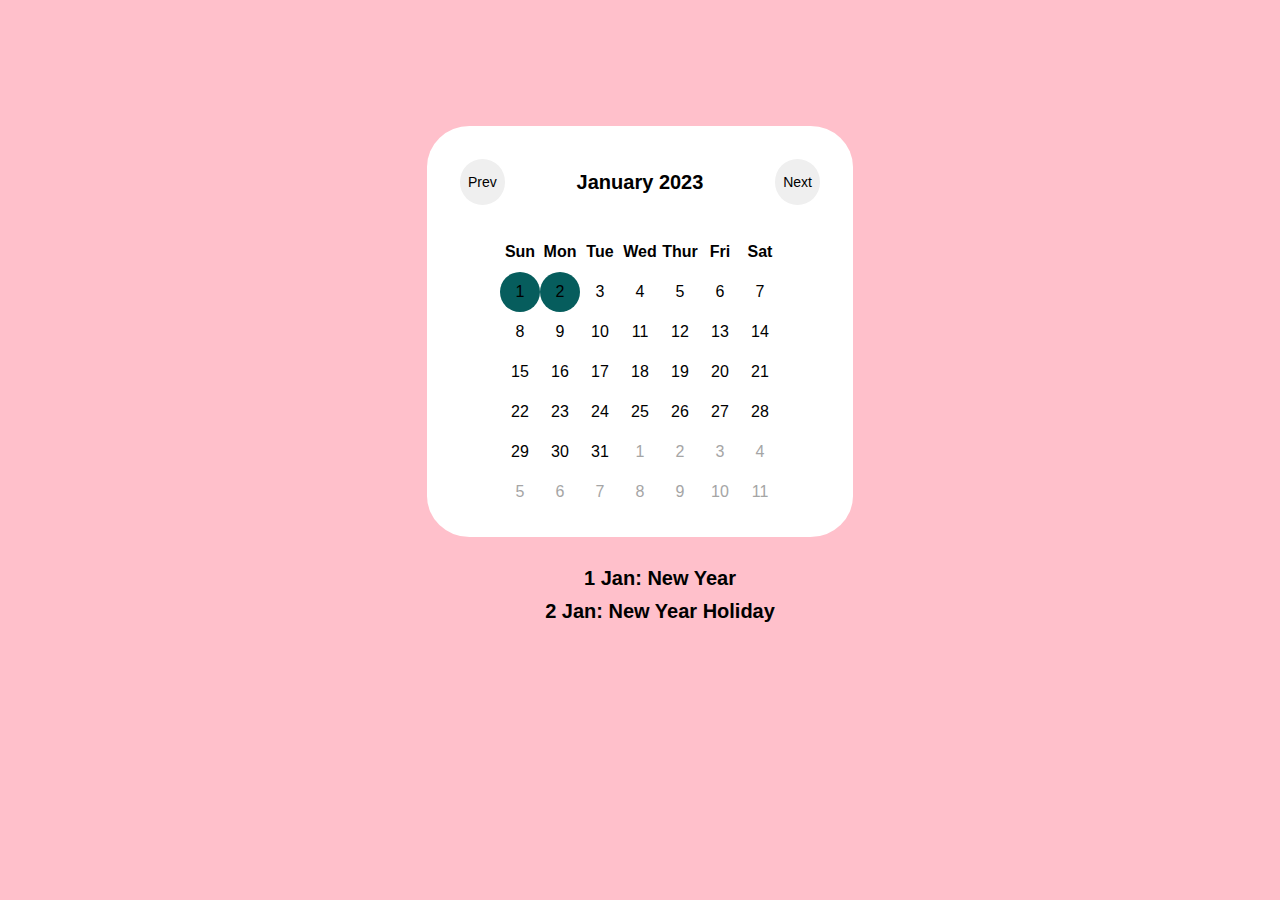
<file: Calendar/index.html>
<!DOCTYPE html>
<html lang="en" dir="ltr">
  <head>
    <meta charset="utf-8" />
    <title>2023 Calendar</title>
    <link rel="stylesheet" href="styles.css" />
  </head>

  <body>
    <div class="calendar-outer">
      <div class="calendar-head">
        <button class="previous nav-btn">Prev</button>
        <div class="current-month"></div>
        <button class="next nav-btn">Next</button>
      </div>
      <div class="calendar">
        <div class="weekdays-name">
          <div class="days-name">Sun</div>
          <div class="days-name">Mon</div>
          <div class="days-name">Tue</div>
          <div class="days-name">Wed</div>
          <div class="days-name">Thur</div>
          <div class="days-name">Fri</div>
          <div class="days-name">Sat</div>
        </div>
        <div class="calendar-days"></div>
      </div>
    </div>
    <ul id="highlights"></ul>
    <footer>
      <script src="scripts.js" charset="utf-8"></script>
    </footer>
  </body>
</html>
</file>
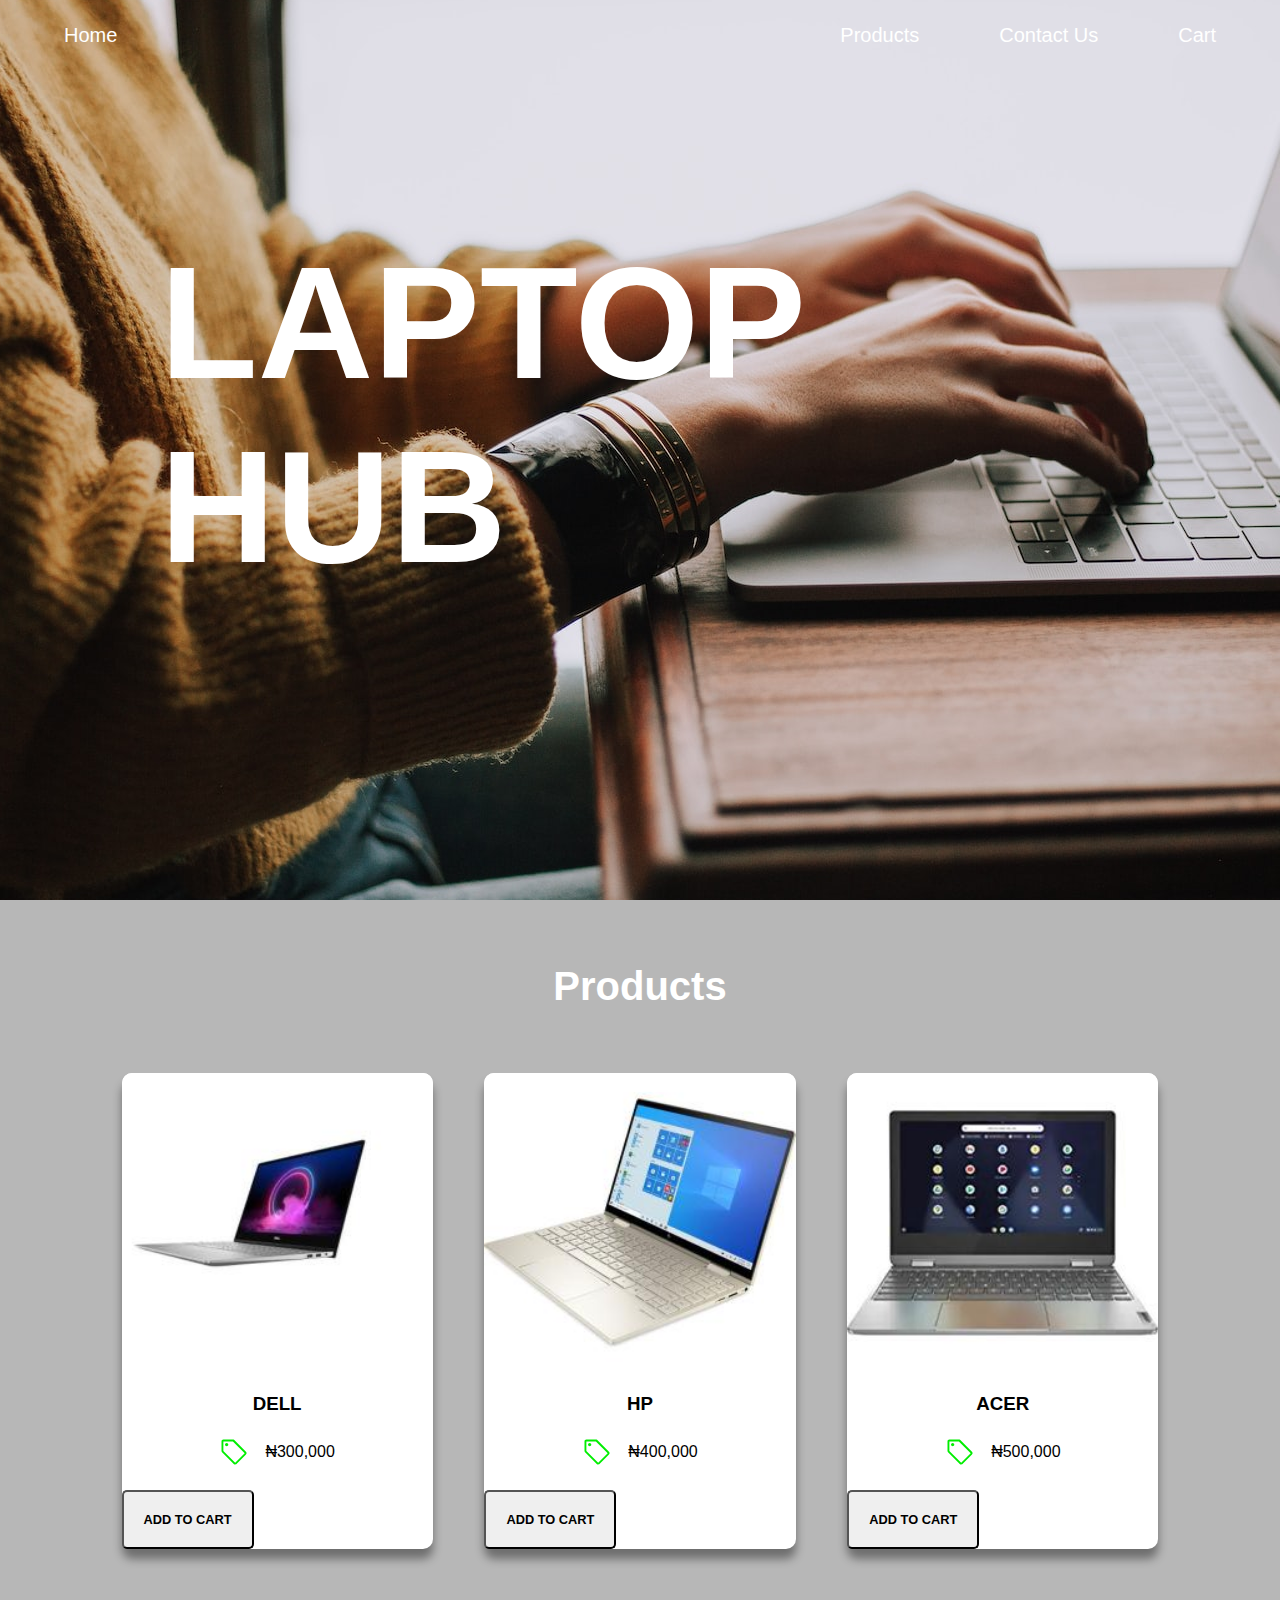
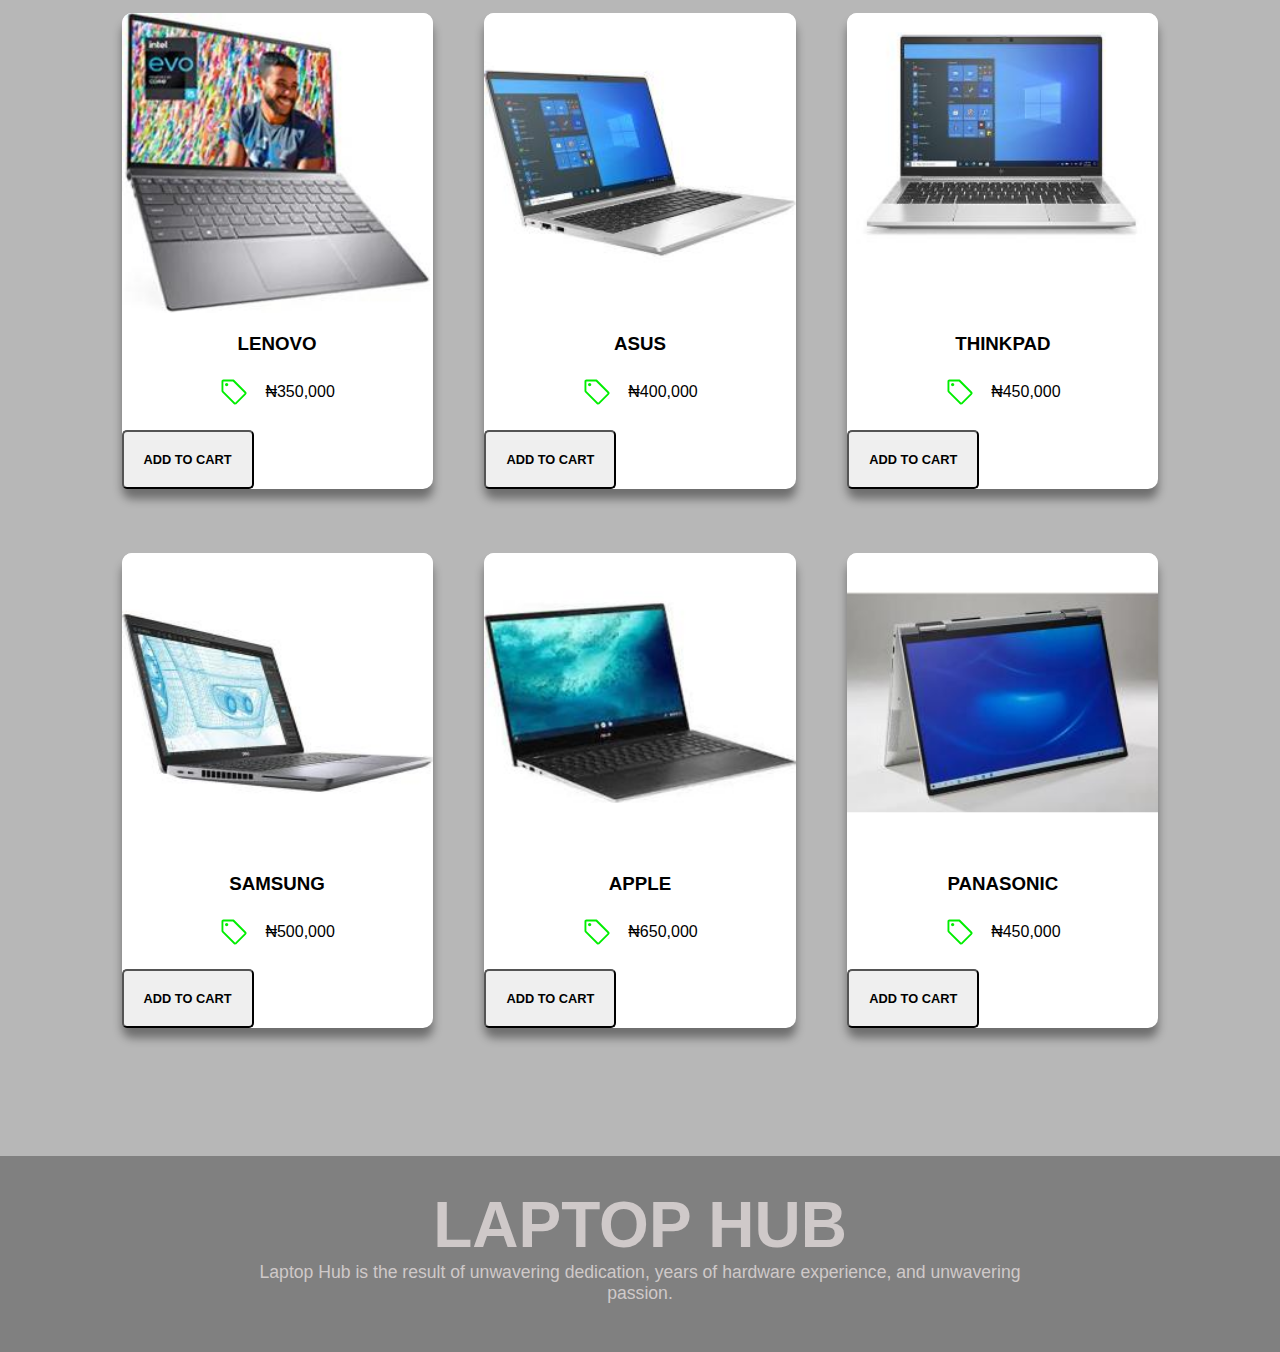
<file: Ecommerce/index.html>
<!DOCTYPE html>
<html lang="en">
  <head>
    <link rel="stylesheet" href="css/style.css" />
    <meta charset="UTF-8" />
    <meta http-equiv="X-UA-Compatible" content="IE=edge" />
    <meta name="viewport" content="width=device-width, initial-scale=1.0" />
    <script src="scripts/jquery-3.4.1.min.js"></script>

    <title>Laptop Hub</title>
  </head>
  <body>
    <header>
      <div class="header-container">
        <p>Home</p>
        <nav class="nav-list">
          <ul>
            <li><a href="#project">Products</a></li>
            <li>Contact Us</li>
            <li><a href="cart.html">Cart</a></li>
          </ul>
        </nav>
      </div>
      <h1>LAPTOP<br />HUB</h1>
    </header>

    <section class="projects-section">
      <div class="container">
        <h2 id="project">Products</h2>
        <div class="column">
          <div class="projects">
            <img src="img/img1.jpg" class="proj-image" />
            <div class="content">
              <h3>DELL </h3>
              
              <p><img src="svg/price.svg" class="svg"/> ₦300,000</p>
              <button data-id="1" data-price="300000" data-title="DELL" >ADD TO CART</button>
            </div>
          </div>

          <div class="projects">
            <img src="img/img2.jpg" class="proj-image" />
            <div class="content">
              <h3>HP</h3>
              <p><img src="svg/price.svg" class="svg"/>₦400,000</p>
              <button data-id="2" data-price="400000" data-title="HP" >ADD TO CART</button>
            </div>
          </div>

          <div class="projects">
            <img src="img/img3.jpg" class="proj-image" />
            <div class="content">
              <h3>ACER</h3>
              <p><img src="svg/price.svg" class="svg"/>₦500,000</p>
              <button data-id="3" data-price="500000" data-title="ACER" >ADD TO CART</button>
            </div>
          </div>

          <div class="projects">
            <img src="img/img4.jpg" class="proj-image" />
            <div class="content">
              <h3>LENOVO</h3>
              <p><img src="svg/price.svg" class="svg"/>₦350,000</p>
              <button data-id="4" data-price="350000" data-title="LENOVO" >ADD TO CART</button>
            </div>
          </div>

          <div class="projects">
            <img src="img/img5.jpg" class="proj-image" />
            <div class="content">
              <h3>ASUS</h3>
              <p><img src="svg/price.svg" class="svg"/>₦400,000</p>
              <button data-id="5" data-price="400000" data-title="ASUS" >ADD TO CART</button>
            </div>
          </div>

          <div class="projects">
            <img src="img/img6.jpg" class="proj-image" />
            <div class="content">
              <h3>THINKPAD</h3>
              <p><img src="svg/price.svg" class="svg"/>₦450,000</p>
              <button data-id="6" data-price="450000" data-title="THINKPAD" >ADD TO CART</button>
            </div>
          </div>

          <div class="projects">
            <img src="img/img7.jpg" class="proj-image" />
            <div class="content">
              <h3>SAMSUNG</h3>
              <p><img src="svg/price.svg" class="svg"/>₦500,000</p>
              <button data-id="7" data-price="500000" data-title="SAMSUNG" >ADD TO CART</button>
            </div>
          </div>

          <div class="projects">
            <img src="img/img8.jpg" class="proj-image" />
            <div class="content">
              <h3>APPLE</h3>
              <p><img src="svg/price.svg" class="svg"/>₦650,000</p>
              <button data-id="8" data-price="650000" data-title="APPLE" >ADD TO CART</button>
            </div>
          </div>

          <div class="projects">
            <img src="img/img9.jpg" class="proj-image" />
            <div class="content">
              <h3>PANASONIC</h3>
              <p><img src="svg/price.svg" class="svg"/>₦450,000</p>
              <button data-id="9" data-price="450000" data-title="PANASONIC" >ADD TO CART</button>
            </div>
          </div>
        </div>
        </div>
      </div>
    </section>

    <footer>
      <div class="footer-container">
        <div class="company-story">
        <h1 class="footer-heading">LAPTOP HUB</h1>
        <p>Laptop Hub is the result of unwavering dedication, years of
          hardware experience, and unwavering passion.</p>
          
        </div>
      </div>
    </footer>
    <script src="scripts/script.js"></script>
  </body>
</html>
</file>
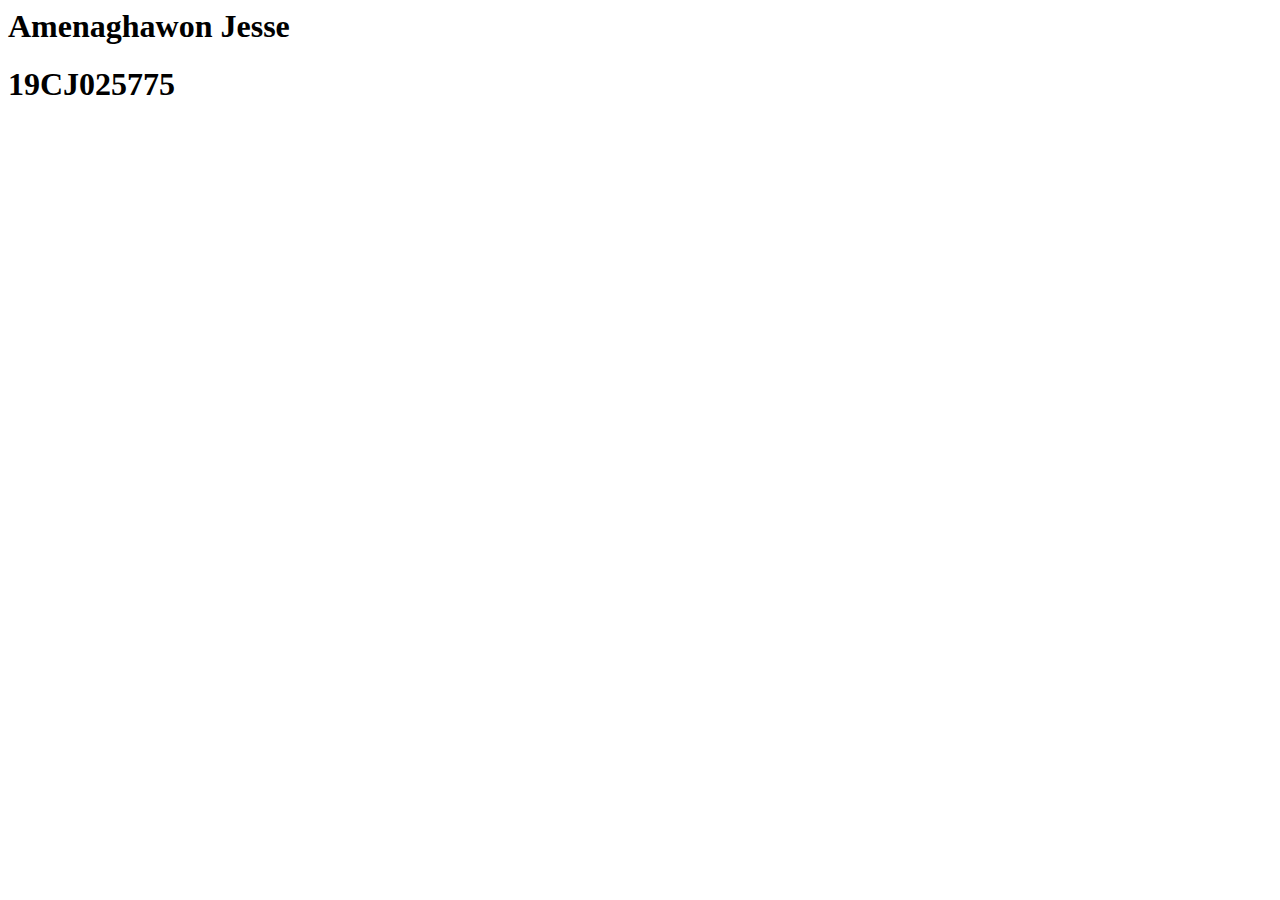
<file: Average.html>
<html>
  <head>
    <title>Average</title>
  </head>
  <body>
    <h1>Amenaghawon Jesse</h1>
    <h1>19CJ025775</h1>
    <script type="text/JavaScript">
      let x = [0,1,2,3,4];
      let sum= 0;
      let avg;
      for (let i = 0; i< x.length ; i++){
       sum += x[i];
      };
      avg = sum/x.length;
      console.log(avg);
      console.log("Jesse");
    </script>
  </body>
</html>
</file>
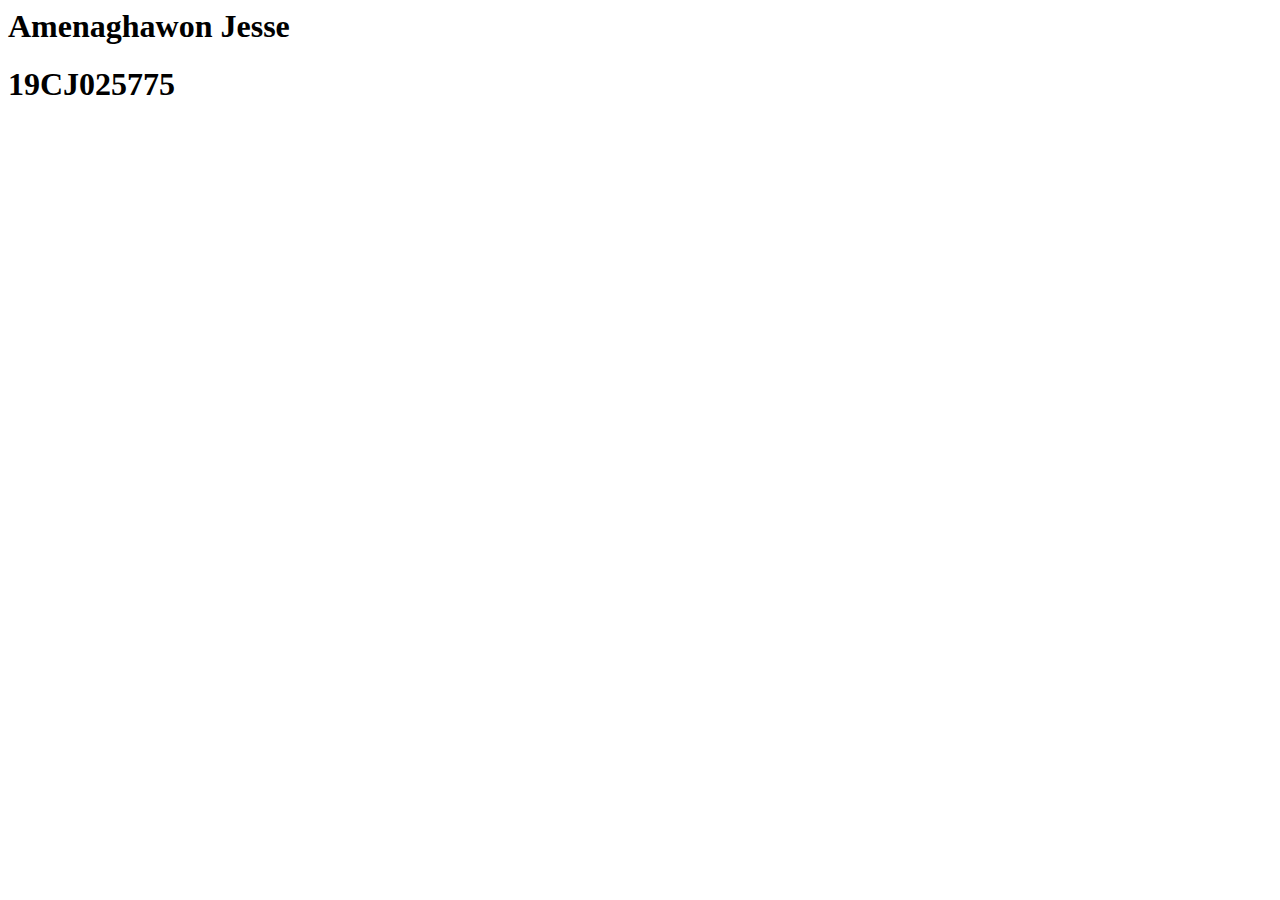
<file: Determinant.html>
<html>
  <head>
    <title>Determinant</title>
  </head>
  <body>
    <h1>Amenaghawon Jesse</h1>
    <h1>19CJ025775</h1>
    <script type="text/JavaScript">
      let A = [[5,7],[7,5]];
      for(let i = 0; i<2;i++){
        for(let j = 0; j<2;j++){
            var determinant = ((A[0][0]*A[1][1])-(A[1][0]*A[0][1]));
        }
      }
      console.log(determinant);
    </script>
  </body>
</html>
</file>
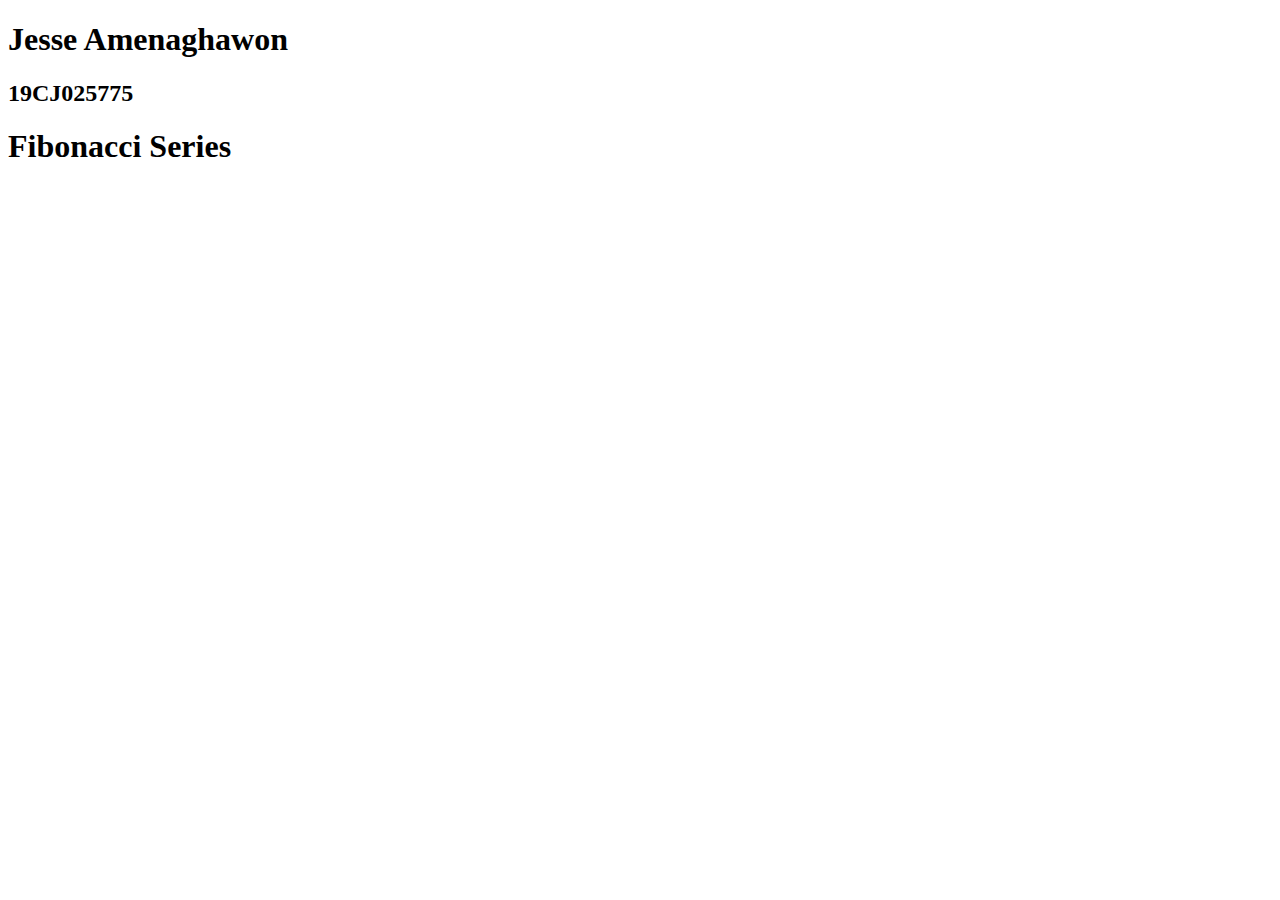
<file: Fibonacci.html>
<!DOCTYPE html>
<html>

<head>
    <title>Fibonacci Series</title>
    <h1>Jesse Amenaghawon</h1>
    <h2>19CJ025775</h2>
</head>

<body>
    <h1>Fibonacci Series</h1>
    <ul>
        <script>

            let n1 = 0, n2 = 1, number = 100, nextTerm;

            console.log('Fibonacci Series:');

            for (let i = 1; i <= number; i++) {
                console.log(n1);
                nextTerm = n1 + n2;
                n1 = n2;
                n2 = nextTerm;
            }

        </script>
    </ul>
</body>

</html>
</file>
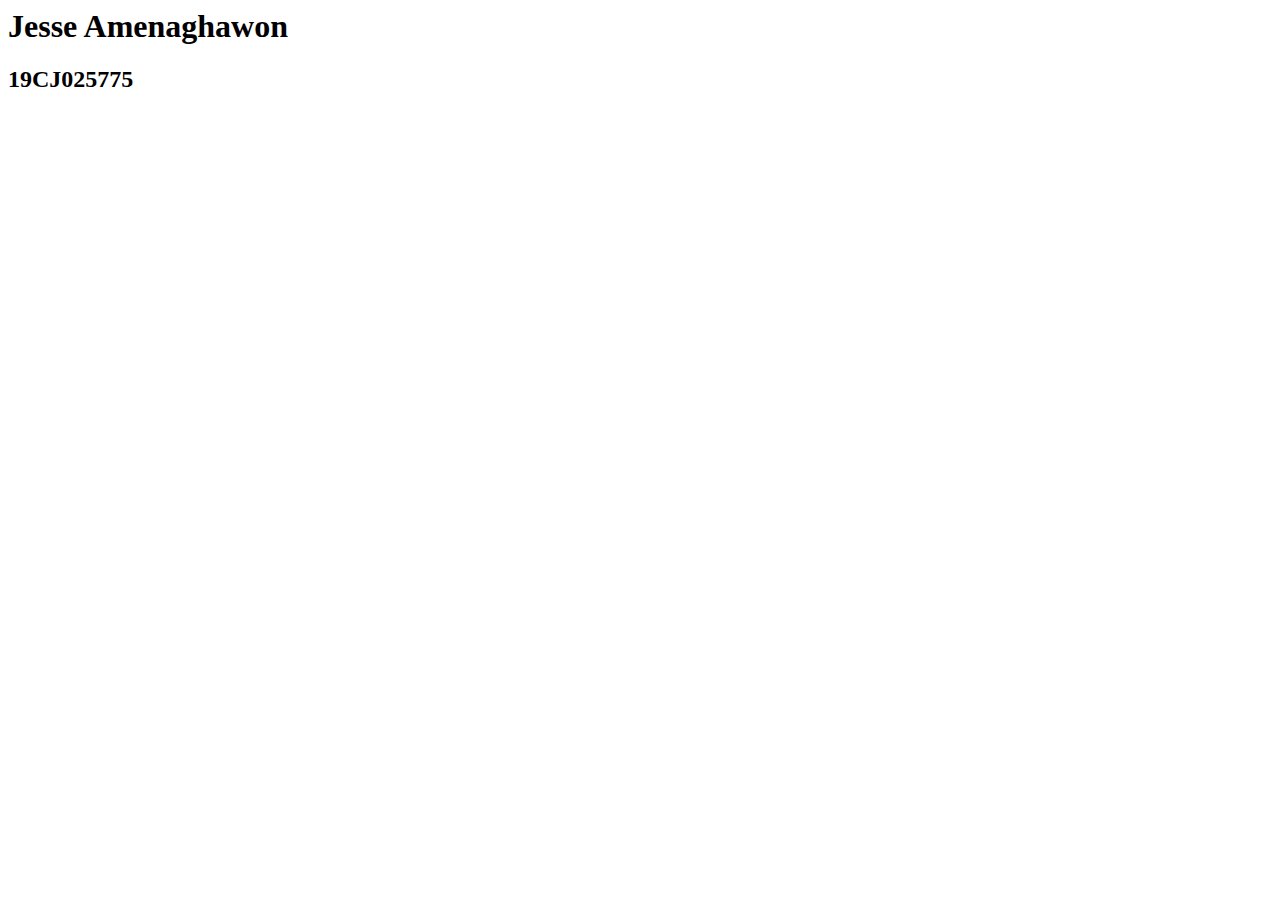
<file: N combination R.html>
<html>

<head>
  <title> N comb R </title>
  <h1>Jesse Amenaghawon</h1>
  <h2>19CJ025775</h2>
</head>

<body>

  <script type="text/javascript">

    function factorial(n) {
      if (n < 0) return;
      if (n < 2) return 1;
      return n * factorial(n - 1);
    }
    function ncr(n, r) {
      let num = factorial(n);
      let denum = factorial(n - r) * factorial(r);
      return (num / denum);
    }
    let n1 = prompt('Enter n');
    n1 = Number(n1);
    let r1 = prompt('Enter r');
    r1 = Number(r1);
    let result = ncr(n1, r1);
    alert("The nCr result is : " + result);

  </script>

</body>

</html>
</file>
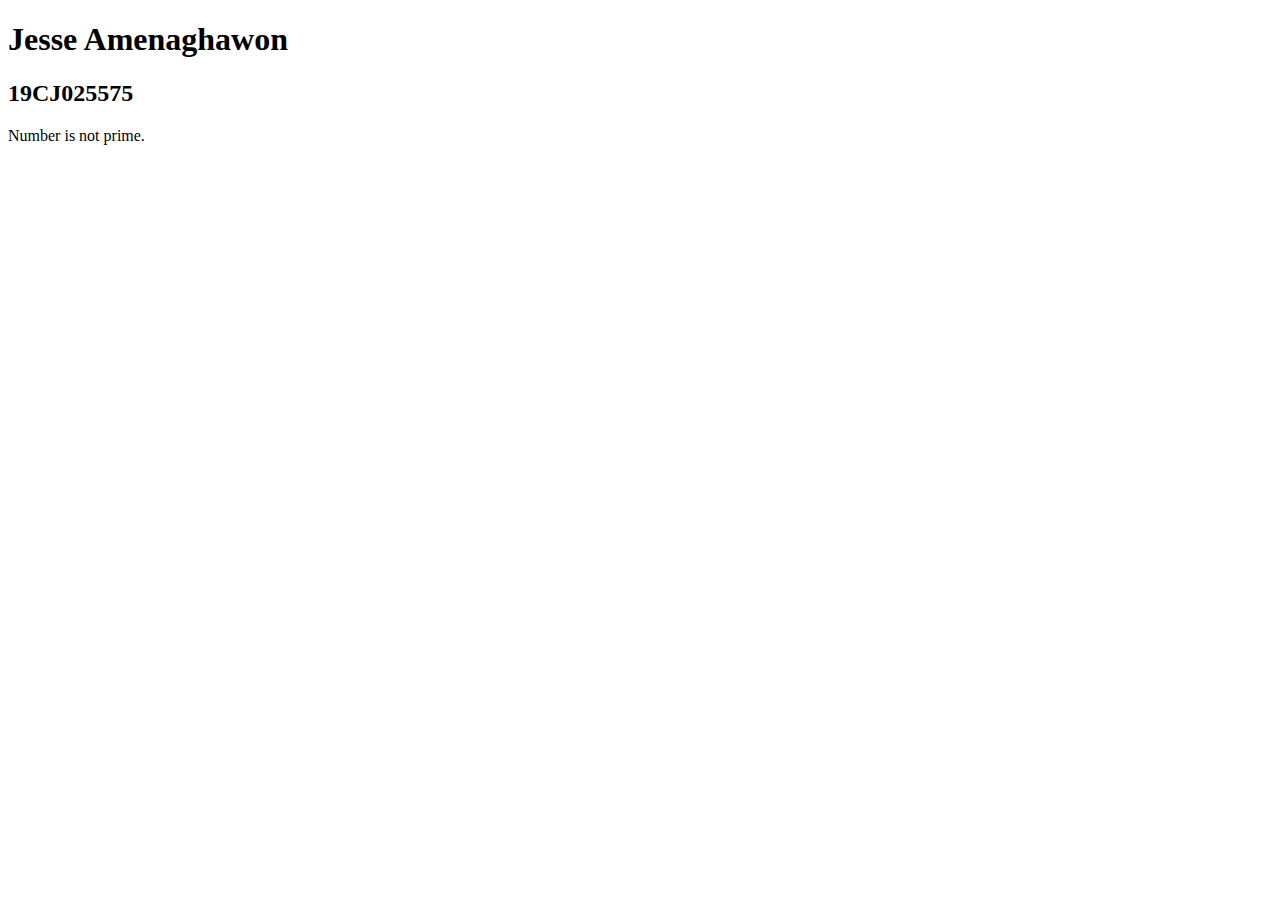
<file: prime numbers.html>
<!DOCTYPE html>
<html>

<head>
    <title>Prime numbers</title>
    <h1>Jesse Amenaghawon</h1>
    <h2>19CJ025575</h2>
</head>

<body>

    <script>
        function isPrime(num) {
            if (num <= 1) return false;
            for (let i = 2; i < num; i++) {
                if (num % i === 0) {
                    return false;
                }
            }
            return true;
        }

        var num = prompt("Enter a number:");
        if (isPrime(num)) {
            document.write("Number is prime.");
        } else {
            document.write("Number is not prime.");
        }
    </script>

</body>

</html>
</file>
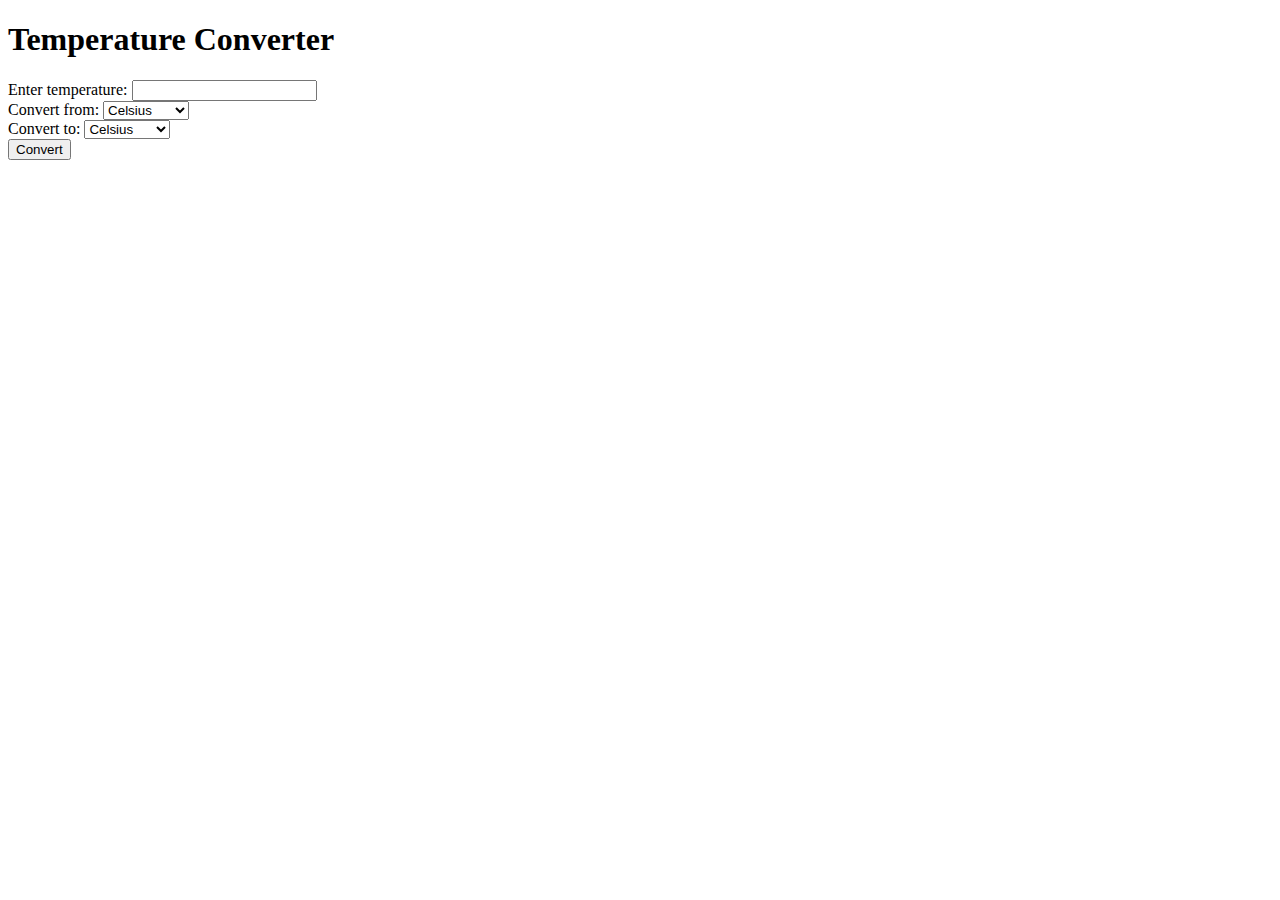
<file: Temperature Conversion.html>
<!DOCTYPE html>
<html>

<head>
    <title>Temperature Converter</title>
</head>

<body>
    <h1>Temperature Converter</h1>
    <form>
        <label for="temp">Enter temperature:</label>
        <input type="number" id="temp" name="temp" required>
        <br>
        <label for="convertFrom">Convert from:</label>
        <select id="convertFrom" name="convertFrom">
            <option value="celsius">Celsius</option>
            <option value="fahrenheit">Fahrenheit</option>
            <option value="kelvin">Kelvin</option>
        </select>
        <br>
        <label for="convertTo">Convert to:</label>
        <select id="convertTo" name="convertTo">
            <option value="celsius">Celsius</option>
            <option value="fahrenheit">Fahrenheit</option>
            <option value="kelvin">Kelvin</option>
        </select>
        <br>
        <button type="button" onclick="convert()">Convert</button>
    </form>
    <p id="result"></p>

    <script>
        function convert() {
            let temp = document.getElementById("temp").value;
            let convertFrom = document.getElementById("convertFrom").value;
            let convertTo = document.getElementById("convertTo").value;
            let result;
            if (convertFrom === "celsius" && convertTo === "fahrenheit") {
                result = (temp * 9 / 5) + 32;
                result += "°F";
            } else if (convertFrom === "celsius" && convertTo === "kelvin") {
                result = temp + 273.15;
                result += "K";
            } else if (convertFrom === "fahrenheit" && convertTo === "celsius") {
                result = (temp - 32) * 5 / 9;
                result += "°C";
            } else if (convertFrom === "fahrenheit" && convertTo === "kelvin") {
                result = (temp + 459.67) * 5 / 9;
                result += "K";
            } else if (convertFrom === "kelvin" && convertTo === "celsius") {
                result = temp - 273.15;
                result += "°C";
            } else if (convertFrom === "kelvin" && convertTo === "fahrenheit") {
                result = (temp * 9 / 5) - 459.67;
                result += "°F";
            } else {
                result = "Invalid Selection";
            }
            document.getElementById("result").innerHTML = result;
        }
    </script>
</body>

</html>
</file>
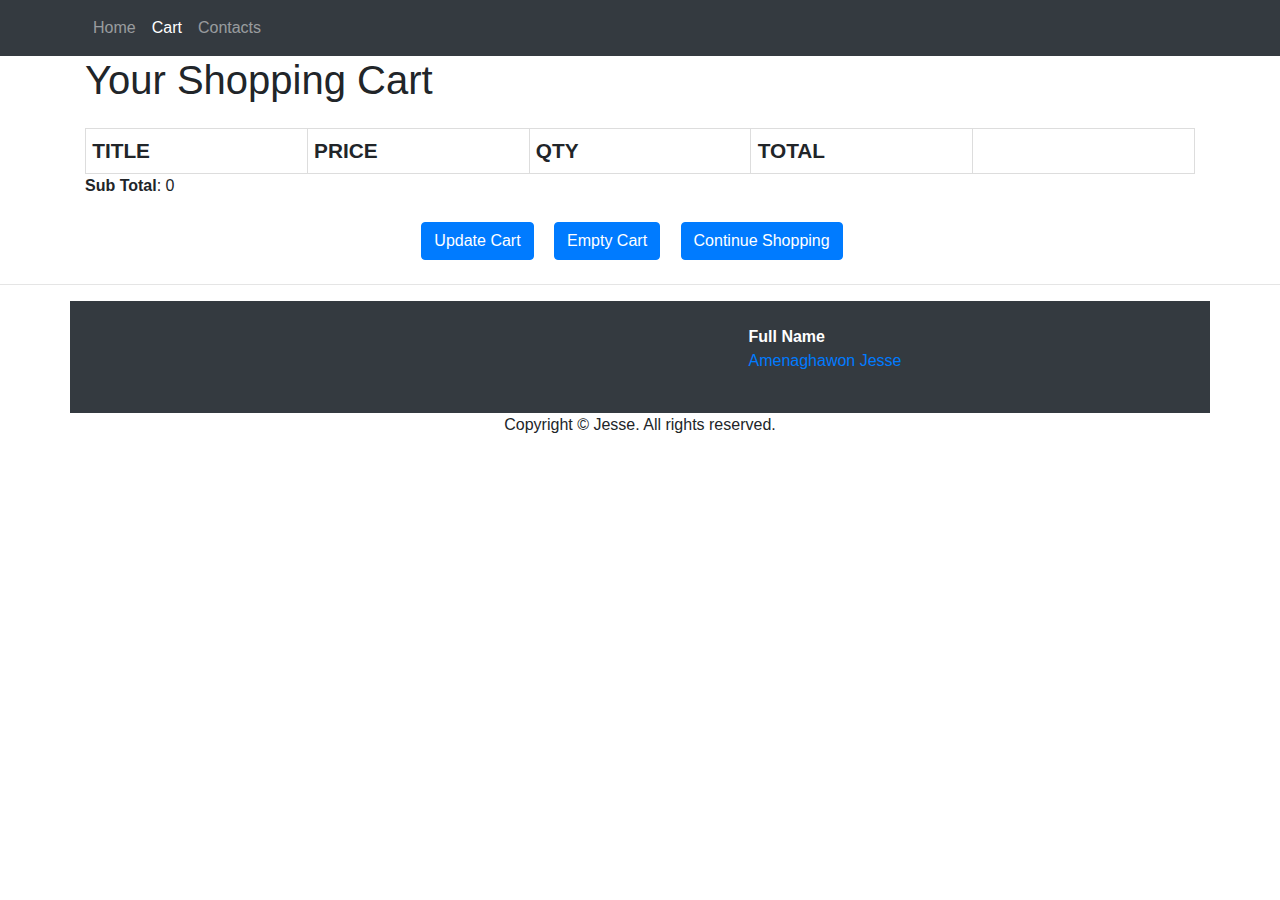
<file: Ecommerce/cart.html>
<!DOCTYPE html>
<html lang="en">
  <head>
    <meta charset="utf-8">
    <meta http-equiv="X-UA-Compatible" content="IE=edge">
    <meta name="viewport" content="width=device-width, initial-scale=1">
    <title>Cart</title>
    <link href="css/bootstrap-4.4.1.css" rel="stylesheet">
  </head>
  <body>
  <style>
  #shopping-cart {
	margin: 1.5em 0;
}
.shopping-cart {
	border: 1px solid #ddd;
	border-collapse: collapse;
	border-spacing: 0;
	width: 100%;
	table-layout: fixed;
}

.shopping-cart th {
	font-size: 1.3em;
	padding: 0.3em;
	width: 22.3%;
	border: 1px solid #ddd;
	text-transform: uppercase;
}

.shopping-cart td {
	padding: 0.3em;
	width: 22.3%;
	border: 1px solid #ddd;
}

.shopping-cart tr:nth-child(even) {
	background: #fafafa;
}
.pdelete {
	color: red;
	text-decoration: none;
	font-size: 20px;
	width:30px;
	text-align: center;
	border: none;
	
}





#shopping-cart-actions {
	margin: 1.5em 0;
	padding: 0;
	list-style: none;
	text-align: center;
}

#shopping-cart-actions li {
	display: inline-block;
	margin-right: 1em;
}



  </style>
    <nav class="navbar navbar-expand-lg navbar-dark bg-dark">
      <div class="container">
        <button class="navbar-toggler" type="button" data-toggle="collapse" data-target="#navbarSupportedContent" aria-controls="navbarSupportedContent" aria-expanded="false" aria-label="Toggle navigation">
        <span class="navbar-toggler-icon"></span>
        </button>
        <div class="collapse navbar-collapse" id="navbarSupportedContent">
          <ul class="navbar-nav mr-auto">
            <li class="nav-item ">
              <a class="nav-link" href="index.html">Home </a>
            </li>
            <li class="nav-item active">
              <a class="nav-link" href="cart.html">Cart<span class="sr-only">(current)</span></a>
            </li>
			   <li class="nav-item">
              <a class="nav-link" href="contact.html">Contacts</a>
            </li>            
          
          </ul>
        
        </div>
      </div>
    </nav>
    </div>
<div class="container">
	<div id="">
			<h1>Your Shopping Cart</h1>
			<form id="shopping-cart" action="cart.html" method="post">
				<table class="shopping-cart">
				  <thead>
					<tr>
						<th scope="col">Title</th>
						<th scope="col">Price</th>
						<th scope="col" >Qty</th>
						<th scope="col"  >Total</th>
						<th scope="col" id="pdelete"></th>
					</tr>
				  </thead>
				  <tbody id="tbody">
				  
				  </tbody>
				</table>
				<p id="sub-total">
					<strong>Sub Total</strong>: <span id="stotal"></span>
				</p>
				<ul id="shopping-cart-actions">
					<li>
						<input type="submit" name="update" id="update-cart" class="btn btn-primary" value="Update Cart" />
					</li>
					<li>
						<button name="delete" id="empty-cart" class="btn btn-primary" onclick="clearCart()">Empty Cart</button>
					</li>
					<li>
						<a href="index.html" class="btn btn-primary">Continue Shopping</a>
					</li>
					
				</ul>
			</form>
		</div>
	
</div>
    <hr>
    <div class="container text-white bg-dark p-4">
      <div class="row">
        <div class="col-6 col-md-8 col-lg-7">
          <div class="row text-center">
          
           
          </div>
        </div>
        <div class="col-md-4 col-lg-5 col-6">
          
          <address>
            <strong>Full Name</strong><br>
            <a href="github.com/JezzeX">Amenaghawon Jesse</a>
          </address>
        </div>
      </div>
    </div>
    <footer class="text-center">
      <div class="container">
        <div class="row">
          <div class="col-12">
            <p>Copyright © Jesse. All rights reserved.</p>
          </div>
        </div>
      </div>
    </footer>
    <script src="scripts/jquery-3.4.1.min.js"></script>
		<script>
		let cart = {};
if (localStorage.getItem("cart")) {
    cart = JSON.parse(localStorage.getItem("cart"));
}

let tbody = $("#tbody");
var sub_total =0;
{
for (let id in cart) {
    let item = cart[id];

    let tr = document.createElement('tr')

    let title_td = document.createElement('td')
    title_td.textContent = item.title
    tr.appendChild(title_td)


    let price_td = document.createElement("td");
    price_td.textContent = item.price;
    tr.appendChild(price_td);

    let qty_td = document.createElement("td");
    qty_td.textContent = item.qty;
    tr.appendChild(qty_td);

let total_td = document.createElement("td");
    total_td.textContent = item.total;
    tr.appendChild(total_td);

let delete_td = document.createElement("td");
    delete_td.textContent = "x";
	delete_td.dataset.id=id;

  let typ = document.createAttribute("class");
  typ.value = "pdelete";
  delete_td.attributes.setNamedItem(typ);
    tr.appendChild(delete_td);

    tbody.appendChild(tr)
sub_total += item.total;
}
}

function clearCart(){

let cart ={};
localStorage.setItem("cart", JSON.stringify(cart));
location.reload();
}

 function deleteitem(self){
 let value = self.target.dataset.id;
 delete cart[value];
 console.log(value);
 console.log(cart);
 localStorage.setItem("cart", JSON.stringify(cart));
 console.log(value);
 location.reload();
 }
  $(".pdelete").click(deleteitem);
console.log(sub_total);
$("#stotal").text(sub_total);

		</script>
	
  </body>
</html>
</file>
<file: Calendar/styles.css>
body {
  background-color: pink;
}

.calendar-outer {
  width: 400px;
  background-color: white;
  font-family: sans-serif;
  margin: 10% auto 2%;
  border-radius: 10%;
  padding: 1%;
}
.calendar {
  width: 400px;
  height: fit-content;
  margin: auto;
}
#highlights {
  text-align: center;
  list-style-type: none;
}
#highlights li {
  padding: 5px;
  font-size: 20px;
  font-family: sans-serif;
  font-weight: bold;
}
.calendar-head {
  display: flex;
  justify-content: space-between;
  align-items: center;
  padding: 20px;
  padding-bottom: 15px;
  border-bottom: 19px;
}

.current-month {
  font-size: 20px;
  font-weight: bold;
  color: black;
  padding: 5px;
  border-radius: 10px;
}

.nav-btn {
  text-align: center;
  line-height: 40px;
  font-size: 14px;
  color: #000;
  border-radius: 28px;
  border: 2px solid transparent;
}

.weekdays-name,
.calendar-days {
  display: flex;
  flex-wrap: wrap;
  padding-inline: 60px;
}

.weekdays-name {
  padding-top: 12px;
}

.calendar-days {
  padding-bottom: 12px;
}

.days-name,
[class$="-day"] {
  width: 40px;
  height: 40px;
  color: #000;
  text-align: center;
  line-height: 40px;
  font-weight: 500;
  font-size: 1rem;
}

.days-name {
  color: black;
  font-weight: 700;
}

.padding-day {
  color: #a5a5a5;
  user-select: none;
}
.nav-btn:hover {
  background-color: rgb(199, 61, 68);
  border: 2px solid black;
  cursor: pointer;
}
.month-day {
  border-radius: 50%;
}
</file>
<file: Ecommerce/css/style.css>
* {
  padding: 0;
  margin: 0;
  scroll-behavior: smooth;
}

body {
  font-family: sans-serif;
}

/*======================================================================================================================
HEADER
=====================================================================================================================*/

header {
  background-image: url(../img/slide-3.jpg);
  background-repeat: none;
  background-position: center;
  width: 100%;
  min-height: 100vh;
  height: 100%;
  color: white;
  font-family: sans-serif;
  font-size: 1.25rem;
}

.header-container {
  /* border: 2px solid blue; */
  width: 90%;
  max-width: 1250px;
  height: 100%;
  margin: 0 auto;
  padding: 1.5rem 0;
  display: flex;
  justify-content: space-between;
}

ul {
  display: flex;
  list-style: none;
  /* border: 2px solid white; */
}

li {
  padding-left: 5rem;
}
h1 {
  font-family: sans-serif;
  color: white;
  font-size: 10rem;
  padding-left: 10rem;
  padding-top: 10rem;
}

a {
  text-decoration: none;
  color: white;
}

a:hover,
a:focus {
  text-decoration: underline;
}

/*======================================================================================================================
BODY
=====================================================================================================================*/

button {
  padding: 20px;
  border-radius: 5px;
  font-weight: bold;
  font-size: 0.8rem;
}

button:hover {
  background-color: gray;
  color: white;
  cursor: pointer;
}

h2 {
  text-align: center;
  font-size: 2.5rem;
  margin: 0 0 4rem 0;
  color: white;
}

h3 {
  text-align: center;
  font-weight: bold;
  margin: 1rem 0 1.4rem 0;
}

.projects-section {
  background: #b7b7b7;
  padding: 4rem 0;
}
.container,
.column {
  width: 90%;
  max-width: 1250px;
  margin: 0 auto;
}

.column {
  display: grid;
  grid-template-columns: 30% 30% 30%;
  justify-content: space-between;
  row-gap: 4rem;
  margin-bottom: 4rem;
}

.projects {
  background-color: white;
  width: 100%;
  border-radius: 10px;
  box-shadow: 0 10px 10px rgba(0, 0, 0, 0.4);
  transition: 1s;
}

.projects:hover,
.projects:focus {
  transform: scale(1.1);
}

.proj-image {
  width: 100%;
  height: 300px;
  border-top-left-radius: 10px;
  border-top-right-radius: 10px;
  transition: 1s;
}

.content p {
  margin-bottom: 1.4rem;
  display: flex;
  justify-content: center;
  gap: 1rem;
  align-items: center;
}
.svg {
  height: 30px;
  filter: invert(48%) sepia(79%) saturate(2476%) hue-rotate(86deg)
    brightness(118%) contrast(119%);
}

/*======================================================================================================================
Footer
========================================================================================================================*/

footer {
  background: gray;
}

.footer-container {
  width: 90%;
  max-width: 1250px;
  margin: 0 auto;
  padding: 2rem;
  /* border: 2px solid black; */
  max-width: 800px;
}

.footer-heading {
  color: rgb(207, 201, 201);
  font-size: 4rem;
  text-align: center;
  padding: 0;
  margin: 0;
}

.footer-container p {
  text-align: center;
  color: rgb(207, 201, 201);
  font-size: 1.1rem;
  padding-bottom: 1rem;
}

.svg-footer {
  height: 30px;
  padding-left: 4rem;
}

/*======================================================================================================================
Media Queries
========================================================================================================================*/

@media (max-width: 1000px) {
  .column {
    grid-template-columns: 45% 45%;
    justify-content: space-between;
    row-gap: 4rem;
    margin-bottom: 4rem;
  }
}

@media (max-width: 700px) {
  .column {
    grid-template-columns: 80%;
    justify-content: space-around;
    row-gap: 4rem;
    margin-bottom: 4rem;
  }
}

@media (max-width: 600px) {
  ul {
    justify-content: space-between;
  }

  li {
    padding-left: 3rem;
  }
}

@media (min-width: 350px) and (max-width: 500px) {
  h1 {
    /* font-family: "Bebas Neue"; */
    text-align: center;
    color: white;
    font-size: 6rem;
    line-height: 11rem;
    padding-left: 0;
    padding-top: 3rem;
  }

  .header-container {
    font-size: 0.875rem;
  }

  li {
    padding-left: 2rem;
  }

  .svg-footer {
    height: 30px;
    padding-left: 1rem;
  }

  .footer-container {
    line-height: 1;
  }
}

@media (max-width: 400px) {
  .column {
    grid-template-columns: 100%;
    justify-content: space-around;
    row-gap: 4rem;
    margin-bottom: 4rem;
  }

  .footer-container {
    width: 70%;
    margin: 0 auto;
    padding: 2rem;
    /* border: 2px solid black; */
    max-width: 800px;
  }

  .svg-footer {
    height: 30px;
    padding-left: 1rem;
  }
}
</file>
